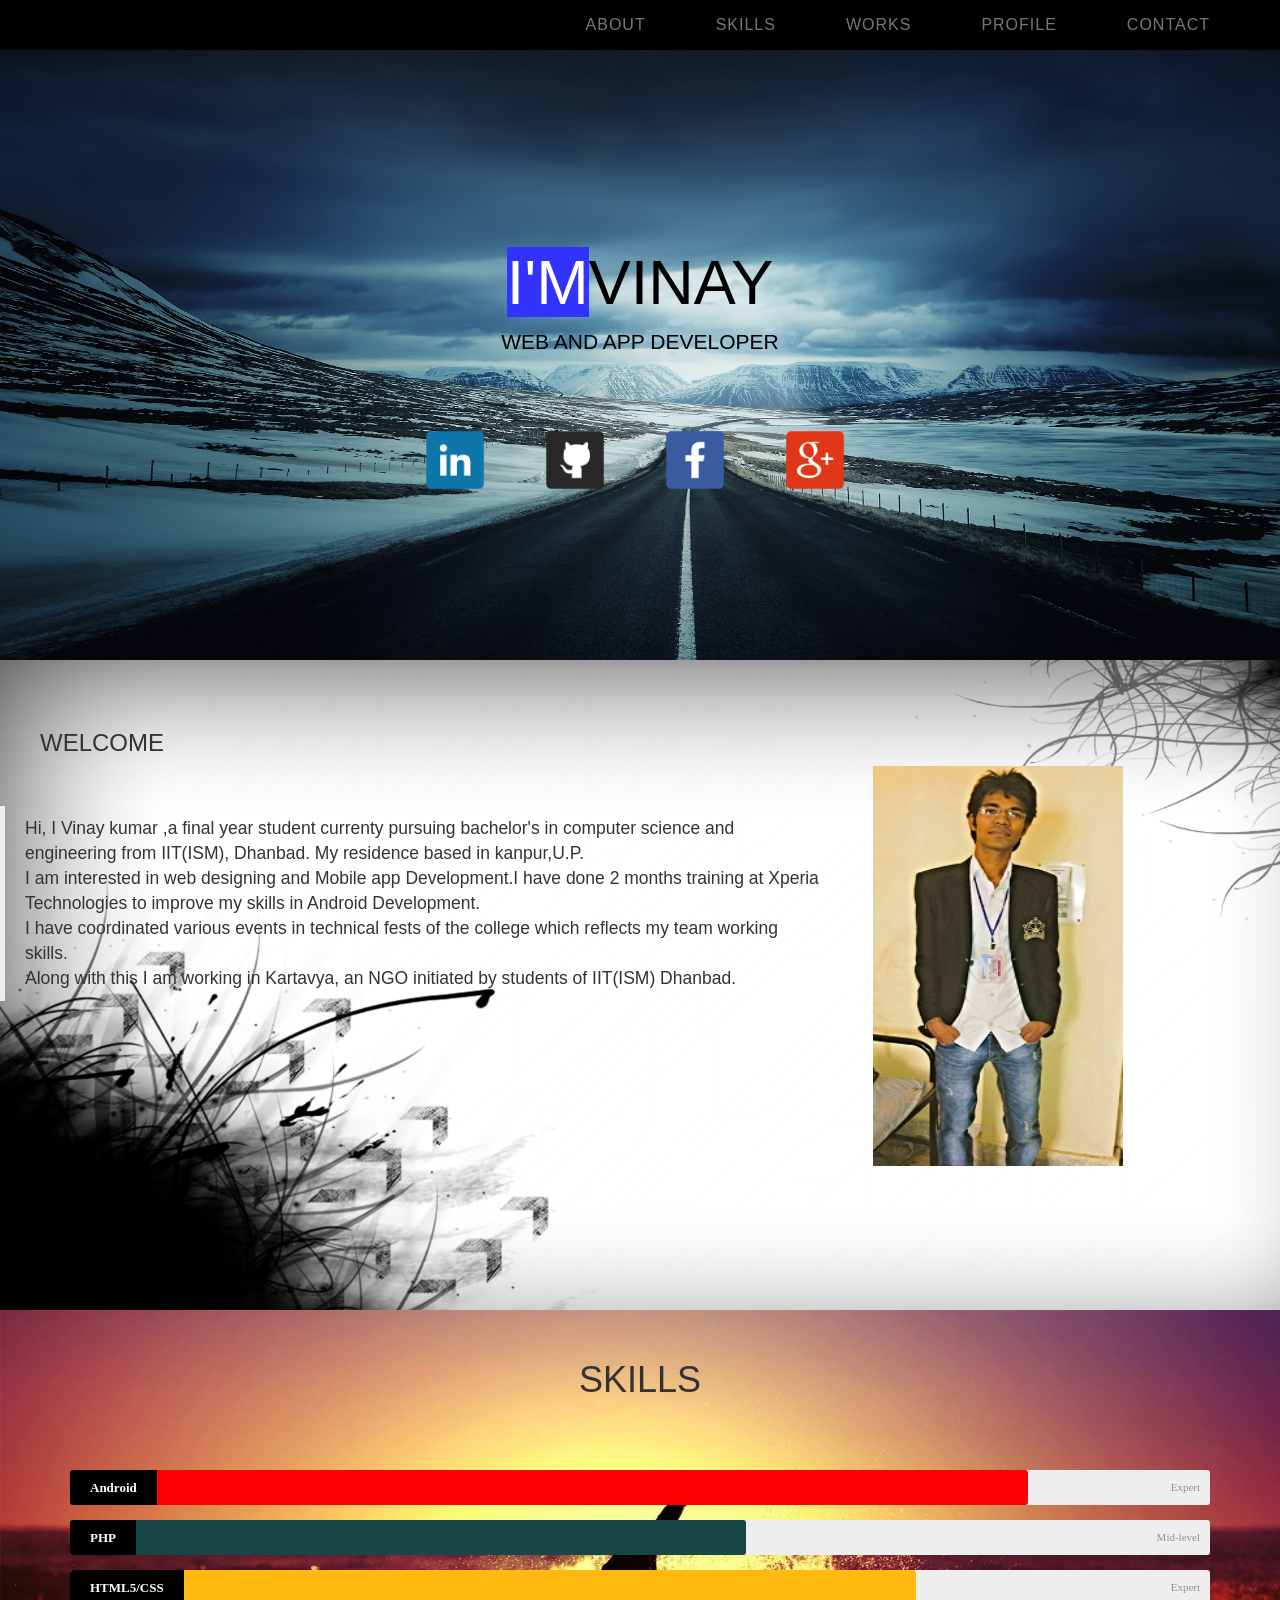
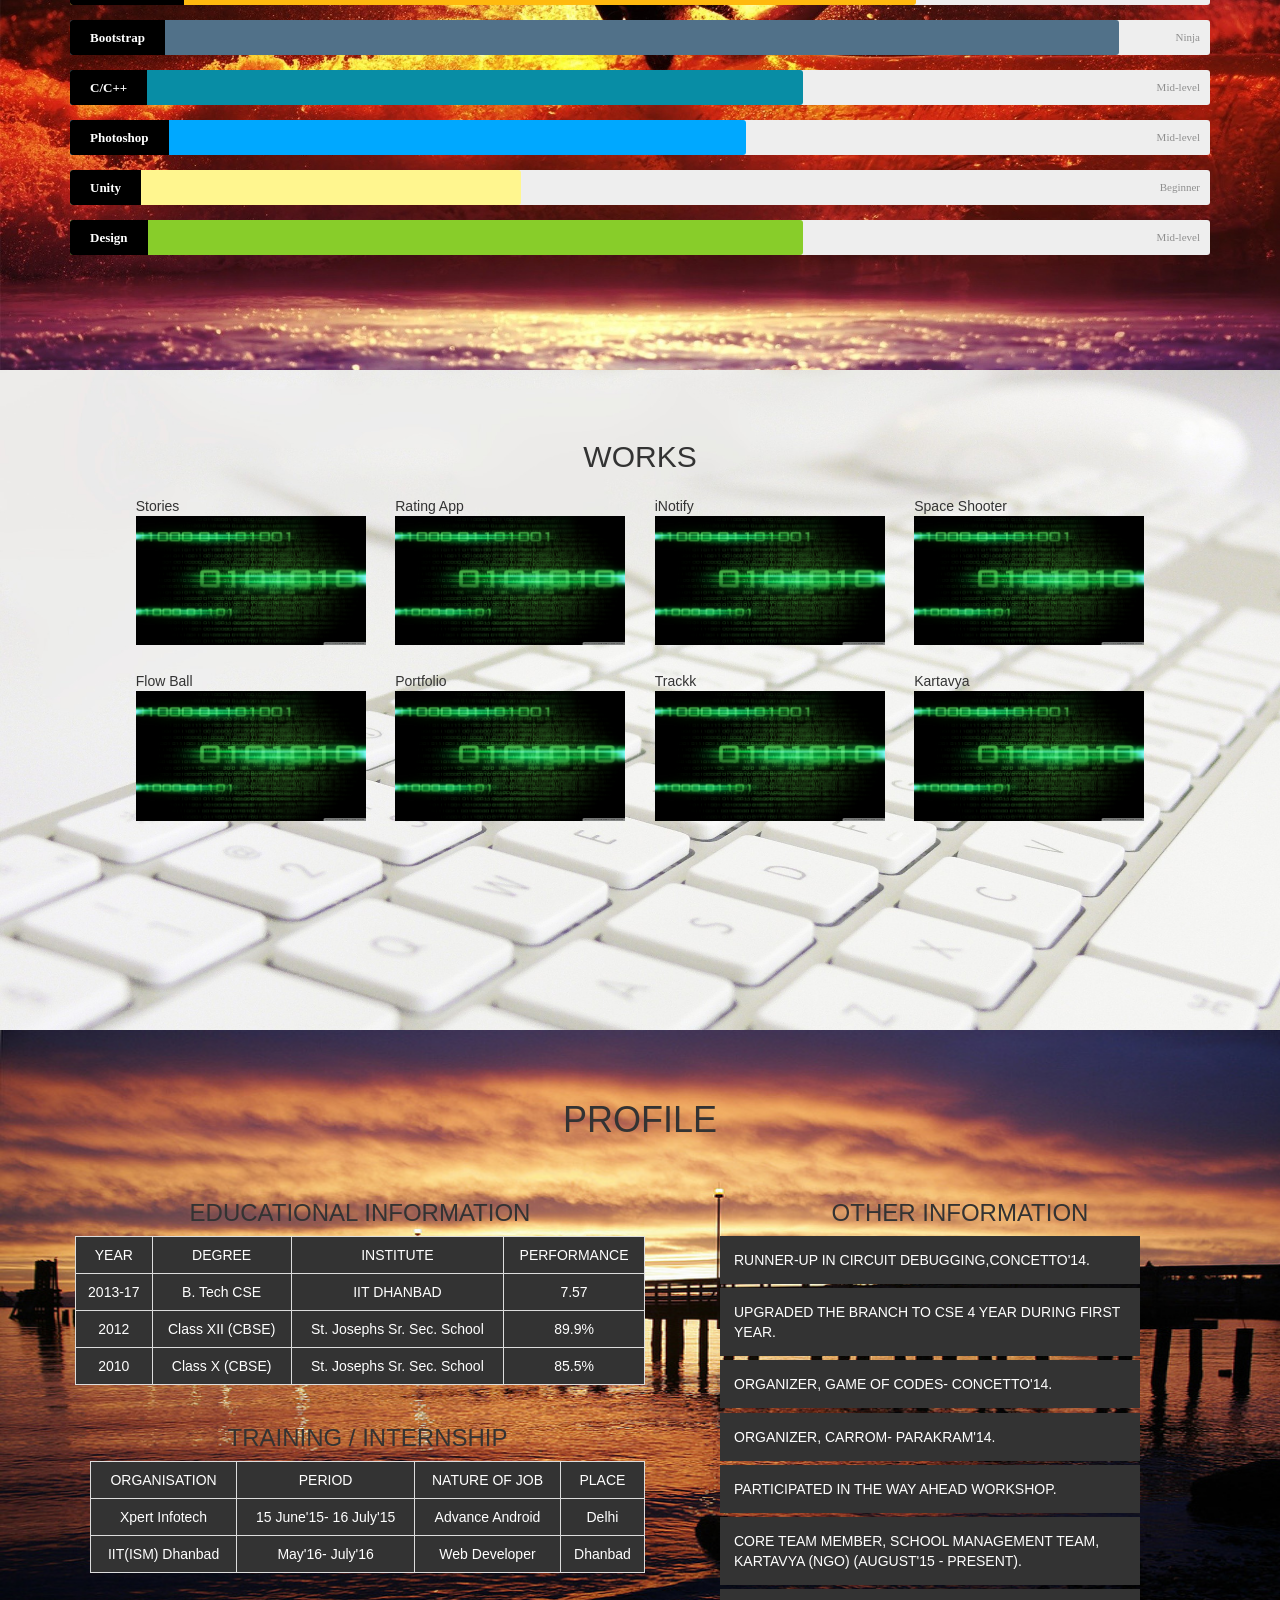
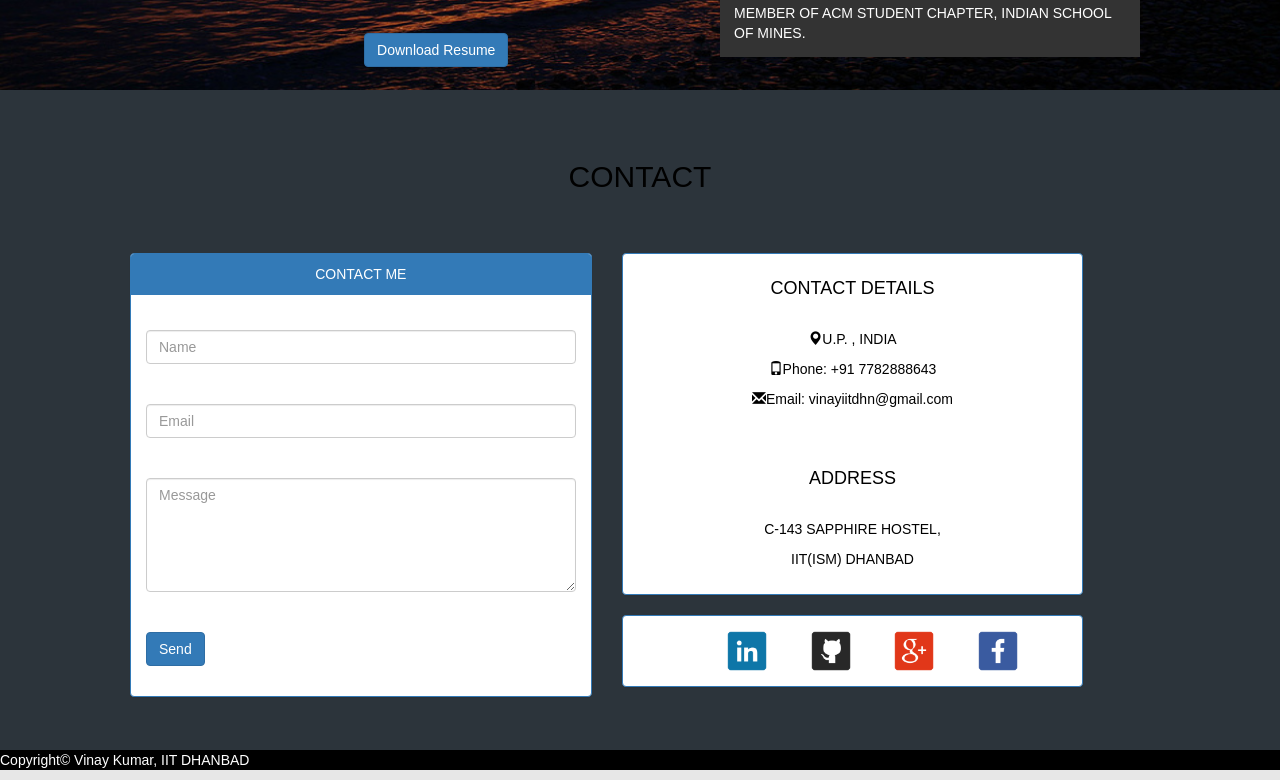
<file: index.html>
<!DOCTYPE html>
<html>
<head>
	<title>Vinay Kumar</title>
	<link rel="stylesheet" type="text/css" href="css/bootstrap.min.css">
  <link rel="stylesheet" type="text/css" href="css/main_style.css"  >
  <link rel="stylesheet" type="text/css" href="css/main_style2.css"  >
  <link rel="stylesheet" type="text/css" href="css/main_style3.css"  >
  <link rel="stylesheet" type="text/css" href="css/main_style4.css"  >
  <link rel="stylesheet" type="text/css" href="css/main_style5.css"  >
  <link rel="stylesheet" type="text/css" href="css/infohover.css"  >
  <link rel="stylesheet" type="text/css" href="css/animate.css"  >
</head>
<body id="myPage" data-spy="scroll" data-target=".navbar" data-offset="60">
 <nav class="navbar navbar-default navbar-fixed-top">
  <div class="container">
    <div class="navbar-header">
      <button type="button" class="navbar-toggle" data-toggle="collapse" data-target="#myNavbar">
        <span class="icon-bar"></span>
        <span class="icon-bar"></span>
        <span class="icon-bar"></span>
        <span class="icon-bar"></span>
        <span class="icon-bar"></span>                         
      </button>

          </div>
    <div class="collapse navbar-collapse" id="myNavbar">
      <ul class="nav navbar-nav navbar-right">

        <li class="page-scroll"><a href="#about">ABOUT</a></li>
        <li class="page-scroll"><a href="#skills">SKILLS</a></li>
        <li class="page-scroll"><a href="#works">WORKS</a></li>
        <li class="page-scroll"><a href="#profile">PROFILE</a></li>
        <li class="page-scroll"><a href="#contact">CONTACT</a></li>
      </ul>
    </div>
  </div>
</nav>
  

  <div class="jumbotron  text-center" id="home">


  	  <h1 class="title wow fadeInLeft animated"><span style="background-color:#3333ff;color:white;">I'M</span>VINAY</h1>
  	  <p class="wow fadeInRight animated">WEB AND APP DEVELOPER</p>
      <div class="effect-2  wow fadeInDown animated">
      <a href="https://in.linkedin.com/in/vinay-kumar-7a4671b1" target="_blanc"><span><img src="images/linkedin1.png" height="60px" width="60px"></span></a>
     <a href="http://github.com/vinayismd" target="_blanc"><span><img src="images/git2.png" height="60px" width="60px"></span></a>
     <a href="http://facebook.com/vinaykumar.rb" target="_blanc"><span><img src="images/facebook1.png" height="60px" width="60px"></span></a>
     <a href="https://plus.google.com/117126719424228827355/" target="_blanc"><span><img src="images/google1.png" height="60px" width="60px"></span></a>
     
     
    </div>
  </div>
  <!-- social links-->
  

  <div class="jumbotron1  text-center"  id="about">
 
       <h3  class="p2title wow fadeInRight animated">WELCOME</h3>
      <div class="row" >
      
      	<div class="col-sm-8 wow fadeInRight animated">
         <br><br>
      		<blockquote><p>
  	    	Hi, I Vinay kumar  ,a final year  student currenty pursuing  bachelor's in computer science and engineering from IIT(ISM), Dhanbad. My residence based in kanpur,U.P.<br>I am  interested in web designing and  Mobile app Development.I have done 2 months training at Xperia Technologies to improve my skills in Android Development.<br> I have coordinated various events in technical fests of the college which reflects my team working skills. <br> Along with this I am working in Kartavya, an NGO initiated by students of IIT(ISM) Dhanbad.<br>

  	    </p></blockquote>
      	</div>
      	<div class="col-sm-4 wow fadeInLeft animated">
      		  <img src="images/mypic.jpg" alt="infamous" height="400" width="250">
      	</div>
      </div>
  
  </div>
  
  <div class="jumbotron2" id="skills" >
      <h1 class="skills" >SKILLS</h1>
    <div class="container" width="1000">
       
       <div class="skillbar clearfix wow fadeInRight animated " data-percent="85%">
       <div class="skillbar-title" style="background:black;"><span>Android</span></div>
       <div class="skillbar-bar" style="background: red;"></div>
       <div class="skill-bar-percent">Expert</div>
       </div> 
       <div class="skillbar clearfix wow fadeInLeft animated " data-percent="60%">
       <div class="skillbar-title" style="background: black;"><span>PHP</span></div>
       <div class="skillbar-bar" style="background: #194747;"></div>
       <div class="skill-bar-percent">Mid-level</div>
       </div> 
       <div class="skillbar clearfix wow fadeInRight animated" data-percent="75%">
       <div class="skillbar-title" style="background: black;"><span>HTML5/CSS</span></div>
       <div class="skillbar-bar" style="background: #ffb90f;"></div>
       <div class="skill-bar-percent">Expert</div>
       </div> 
       <div class="skillbar clearfix wow fadeInLeft animated" data-percent="93%">
       <div class="skillbar-title" style="background: black;"><span>Bootstrap</span></div>
       <div class="skillbar-bar" style="background: #517189;"></div>
       <div class="skill-bar-percent">Ninja</div>
       </div> 
       <div class="skillbar clearfix wow fadeInRight animated" data-percent="65%">
       <div class="skillbar-title" style="background: black;"><span>C/C++</span></div>
       <div class="skillbar-bar" style="background: #088da5;"></div>
       <div class="skill-bar-percent">Mid-level</div>
       </div> 
       <div class="skillbar clearfix wow fadeInLeft animated " data-percent="60%">
       <div class="skillbar-title" style="background: black;"><span>Photoshop</span></div>
       <div class="skillbar-bar" style="background: #00a8ff;"></div>
       <div class="skill-bar-percent">Mid-level</div>
       </div>
       <div class="skillbar clearfix wow fadeInRight animated " data-percent="40%">
       <div class="skillbar-title" style="background: black;"><span>Unity</span></div>
       <div class="skillbar-bar" style="background: #fff68f;"></div>
       <div class="skill-bar-percent">Beginner</div>
       </div> 
       <div class="skillbar clearfix wow fadeInLeft animated " data-percent="65%">
       <div class="skillbar-title" style="background: black;"><span>Design</span></div>
       <div class="skillbar-bar" style="background: #88cd2a;"></div>
       <div class="skill-bar-percent">Mid-level</div>
       </div> 
       

    </div>
            
     
       

      </div>

      

  <div class="jumbotron3 text-center" id="works" >
      <h2 class="jumb3h">WORKS</h2>
      
         <div class="grid">
            <div class="fellow closed ">
            <div class="close">Close</div>
            <div class="left  wow slideInLeft animated"><span>Stories</span><img src="images/binary.jpg" alt="name" title="name">
           <div class="meta"><strong>Stories</strong>
            <br />August 2015</div>

            </div>
           <div class="right">
           <p>As the name describe , the app is all about Stories. It contains some presaved stories and  have a browser which takes you to an online reading books site, where you can read the different type books. It also have a tab for fun where you will get to know about how lucky you are today.It also send a notification how luck you are.</p> <br><br>

          <p style="align:left"><a href="https://drive.google.com/open?id=0B4i3kgd5pk_8b3BPb2Q3TlAzNnc"><button type="button" class="btn btn-primary">Download</button></a></p>


        </div>
        </div>
       <div class="fellow closed">
       <div class="close">Close</div>
       <div class="left wow slideInLeft animated"><span>Rating App</span><img src="images/binary.jpg" alt="name" title="name">
        <div class="meta"><strong>Rating App</strong>
        <br />October 2015</div>
       </div>
      <div class="right">
      <p>Description- This app is all about rating the person. In this app you have to rate a perosn based on four qualities using seek bar. On submit , It shows the average rating in stars and ask for a name if you want to save the rating of person. You can also view the rated person name with their average rating.
      The main aim of this app is implement the idea of rating the person / shop/ company based on some qualities.
      This app is just a small version of it.</p>
      <p ><a href="https://drive.google.com/open?id=0B4i3kgd5pk_8YnFOWERmLVBCaGc"><button type="button" class="btn btn-primary">Download</button></a></p>
    </div>
  </div>
  <div class="fellow closed">
    <div class="close">Close</div>
    <div class="left  wow slideInRight animated"><span>iNotify</span><img src="images/binary.jpg" alt="name" title="name">
      <div class="meta"><strong>iNotify</strong>
        <br />December 2015</div>
    </div>
    <div class="right">
      <p>Description- This app is about posting notices. People can login and post their notice and all othet people who will login can see all the notices and also reply and post their own notice. This app helps to see all the notices at single place.</p>
       <p ><a href="https://drive.google.com/open?id=0B4i3kgd5pk_8MEt4NldDVkgwbVk"><button type="button" class="btn btn-primary">Download</button></a></p>
    </div>
  </div>
  <div class="fellow closed">
    <div class="close">Close</div>
    <div class="left  wow slideInRight animated"><span>Space Shooter</span><img src="images/binary.jpg" alt="name" title="name">
      <div class="meta"><strong>Space Shooter</strong>
        <br />Febrauary 2016</div>
    </div>
    <div class="right">
      <p>Description- Its an Android game built using unity game engine. Obstaces are coming from top of screen , you have to destroy it by firing. For every destroyed obstacle your score is increased by 10 points. You can also move your plane tilting the screen in which direction you want your plane to move.</p>
       <p ><a href="https://drive.google.com/open?id=0B4i3kgd5pk_8dGw4SXN2M1NxTE0"><button type="button" class="btn btn-primary">Download</button></a></p>
    </div>
  </div>
  <div class="fellow closed">
    <div class="close">Close</div>
    <div class="left  wow slideInLeft animated"><span>Flow Ball</span><img src="images/binary.jpg" alt="name" title="name">
      <div class="meta"><strong>Flow Ball</strong>
        <br />March 2016</div>
    </div>
    <div class="right">
      <p>Description- Its an android game buit using unity game engine. It contains 10 levels. The game is all about moving the ball from start position to target position without leting touched the ball with the walls. You move your ball by tilting the screen  in the direction in which you want to move. The speed of ball is related to the tilt angle.</p>
       <p ><a href="https://drive.google.com/open?id=0B4i3kgd5pk_8ckRQai1FbDhGMEU"><button type="button" class="btn btn-primary">Download</button></a></p>
    </div>
  </div>
  <div class="fellow closed">
    <div class="close">Close</div>
    <div class="left  wow slideInLeft animated"><span>Portfolio</span><img src="images/binary.jpg" alt="name" title="name">
      <div class="meta"><strong>Portfolio</strong>
        <br />May - june 2016</div>
    </div>
    <div class="right">
      <p>Description- This is a person website of mine build using bootstrap. You are on it now .</p>
    </div>
  </div>
  <div class="fellow closed">
    <div class="close">Close</div>
    <div class="left  wow slideInRight animated"><span>Trackk</span><img src="images/binary.jpg" alt="name" title="name">
      <div class="meta"><strong>Trackk</strong>
        <br />June - july 2016</div>
    </div>
    <div class="right">
      <p>Description- This app is shows the location of ism shuttle on the google map. It update the location of bus in every 5 seconds. We have installed an app on the phone which sends up  location periodically to the database and from the database we are getting the co-ordinates of the app and displaying on google map. The app  helps the student who waits for the bus  , from this appthey can get the exact location of bus and can do their work while the bus arrives.</p>
       <p ><a href="/files/Stories.apk"><button type="button" class="btn btn-primary">Download</button></a></p>
    </div>
  </div>
   <div class="fellow closed">
    <div class="close">Close</div>
    <div class="left  wow slideInRight animated"><span>Kartavya</span><img src="images/binary.jpg" alt="name" title="name">
      <div class="meta"><strong>Kartavya</strong>
        <br />May - july 2016</div>
    </div>
    <div class="right">
      <p>Its an App Of a Kartavya organisation  which is runned by the students of IIT Dhanbad. It contains all the information  of the volunteers like name , branch , phone no , team in which he works and also the centre he goes. Is also contains the  all the events information like prakash.And also the centre problems. It also contains a map showing the centres position.The App also conatins a Register and login tab for new and existing members. All the information is stored in the server database.
      So Internet is required while using the App.</p>
       <p ><a href="https://drive.google.com/open?id=0B4i3kgd5pk_8bGNIVEVDZGxMNlE"><button type="button" class="btn btn-success">Download</button></a></p>
    </div>
  </div>
  </div>
  </div>

  <div class="jumbotron4" id="profile" >
      <h1 class="profile">PROFILE</h1>
      <div class="box">
      <div class="container-fluid">
        <div class="row">
           <div class="col-sm-6">

             <div class="table-responsive">
             <h3 class="wow slideInDown animated">EDUCATIONAL INFORMATION</h3>
             <table class="table table-bordered wow slideInDown animated" >
             <tr bgcolor="#333333">
                 <td >YEAR</td>
                 <td >DEGREE</td>
                 <td >INSTITUTE</td>
                 <td >PERFORMANCE</td>
                  
             </tr>
             <tr bgcolor="#333333">
                 <td >2013-17</td>
                 <td >B. Tech CSE</td>
                 <td >IIT DHANBAD</td>
                 <td >7.57</td>
                  
             </tr>
             <tr bgcolor="#333333">
                 <td >2012 </td>
                 <td >Class XII (CBSE)</td>
                 <td >St. Josephs Sr. Sec. School </td>
                 <td >89.9% </td>
                  
             </tr>
             <tr bgcolor="#333333">
                 <td >2010 </td>
                 <td >Class X (CBSE) </td>
                 <td >St. Josephs Sr. Sec. School </td>
                 <td >85.5% </td>
                  
             </tr>
             </table>
             </div>
             </div>
             
             
            <div class="col-sm-6">
             
                <h3 class="wow slideInUp animated">OTHER INFORMATION</h3>

                <ul class="rolldown-list" id="myList">
                  
                  <li class="otl wow slideInUp animated">Runner-Up in CIRCUIT DEBUGGING,Concetto'14.</li>
                  <li class="otl wow slideInUp animated">Upgraded the branch to CSE 4 year during first year. </li>
                  <li class="otl wow slideInUp animated">Organizer, GAME OF CODES- CONCETTO'14.</li>
                  <li class="otl wow slideInUp animated">Organizer, CARROM- PARAKRAM'14.</li>
                  <li class="otl wow slideInUp animated">Participated in THE WAY AHEAD workshop.</li>
                  <li class="otl wow slideInUp animated">Core Team Member, School Management Team, Kartavya (NGO) (August'15 - present).</li>
                 <li class="otl">Member of ACM Student Chapter, Indian School of Mines.</li>
                  
                </ul> 
            </div>
            </div>
            <div class="col-sm-6">
             <h3 class="wow slideInDown animated">TRAINING / INTERNSHIP</h3>
               <table class="table table-bordered wow slideInDown animated">
             <tr bgcolor="#333333">
                 <td>ORGANISATION</td>
                 <td >PERIOD</td>
                 <td >NATURE OF JOB</td>
                 <td >PLACE</td>
                  
             </tr>
             <tr bgcolor="#333333">
                 <td >Xpert Infotech </td>
                 <td>15 June'15- 16 July'15</td>
                 <td>Advance Android</td>
                 <td >Delhi</td>
                  
             </tr>
		 <tr bgcolor="#333333">
                 <td >IIT(ISM) Dhanbad</td>
                 <td>May'16-  July'16</td>
                 <td> Web Developer</td>
                 <td >Dhanbad</td>
                  
             </tr>
             </table>
             </div>
              
              <div class="col-sm-7 wow slideInUp animated">
              <br><br>
               <a href="https://github.com/vinayismd/CV/blob/master/CV_VinayKumar_IITDhanbad_20161208.pdf"> <button type="button" class="btn btn-primary">Download Resume</button></a>
              </div>

        </div>
      </div>
  </div>

  <div class="jumbotron5 text-center" id="contact" >
      <h2 class="jumb5h">CONTACT</h2>
      <div class="myform" method="post" action="form.php">
      <div class="row" >
      <div class="col-sm-5 wow bounceInRight animated">
      <div class="panel panel-primary">
      <div class="panel-heading">CONTACT ME</div><br>
      <div class="panel-body">
       <input class="form-control" id="name" name="name" placeholder="Name" type="text" required>
       <br><br>
       <input class="form-control" id="email" name="email" placeholder="Email" type="email" required>
        <br><br>
       <textarea class="form-control" id="comments" name="comments" placeholder="Message" rows="5"></textarea><br><br>
       <div class="row">
        <div class="col-sm-12 form-group">
          <button class="btn btn-primary pull-left" onclick="foo()">Send</button>
         
         <script type="text/javascript">
            function foo () {
          $.ajax({
           url:"F:/Portfolio/js/form.php", //the page containing php script
           type: "POST", //request type
          success:function(result){
         alert(result);
       }
     });
 }
        </script>

        </div>
        </div>
        </div>
      </div> 



      </div>
      <div class="col-sm-5  wow bounceInLeft animated">
        <div class="panel panel-primary">
         <div class="panel-body">
          <h4>CONTACT DETAILS</h4><br>
           <p><span class="glyphicon glyphicon-map-marker"></span>U.P. , INDIA</p>
           <p><span class="glyphicon glyphicon-phone"></span>Phone: +91 7782888643</p>
           <p><span class="glyphicon glyphicon-envelope"></span>Email: vinayiitdhn@gmail.com</p> <br><br>
          <h4>ADDRESS</h4><br>
          <p>C-143 SAPPHIRE HOSTEL,</p>
          <p>IIT(ISM) DHANBAD</p>
      </div>
      </div>
      <div class="panel panel-primary">
         <div class="panel-body">
         <a href="https://in.linkedin.com/in/vinay-kumar-7a4671b1" target="_blanc"><span><img src="images/linkedin1.png" height="40px" width="40px"></span></a>
     <a href="http://github.com/vinayismd" target="_blanc"><span><img src="images/git2.png" height="40px" width="40px"></span></a>
     <a href="https://plus.google.com/117126719424228827355/" target="_blanc"><span><img src="images/google1.png" height="40px" width="40px"></span></a>
     <a href="http://facebook.com/vinaykumar.rb" target="_blanc"><span><img src="images/facebook1.png" height="40px" width="40px"></span></a>
     
    </div>
    </div>
      </div>
     </div> 
     </div>
     </div>

     <div class="footer" height="80" style="background: black;" >
      <p style="color:white"> Copyright© Vinay Kumar, IIT DHANBAD</p>
     </div>

    
  </div>

      <script src="http://ajax.googleapis.com/ajax/libs/jquery/1.11.2/jquery.min.js"></script>
      <script src="js/jquery.js"></script>
     <script src="js/bootstrap.min.js" ></script>
     <script src="js/slidingpage.js"></script>
      <script src="js/modal.js"></script>
       <script src="js/skillbar.js"></script>
       <script src="js/wow.js"></script>
       <script src="js/custom.js"></script>
       
    
</body>
</html>
</file>
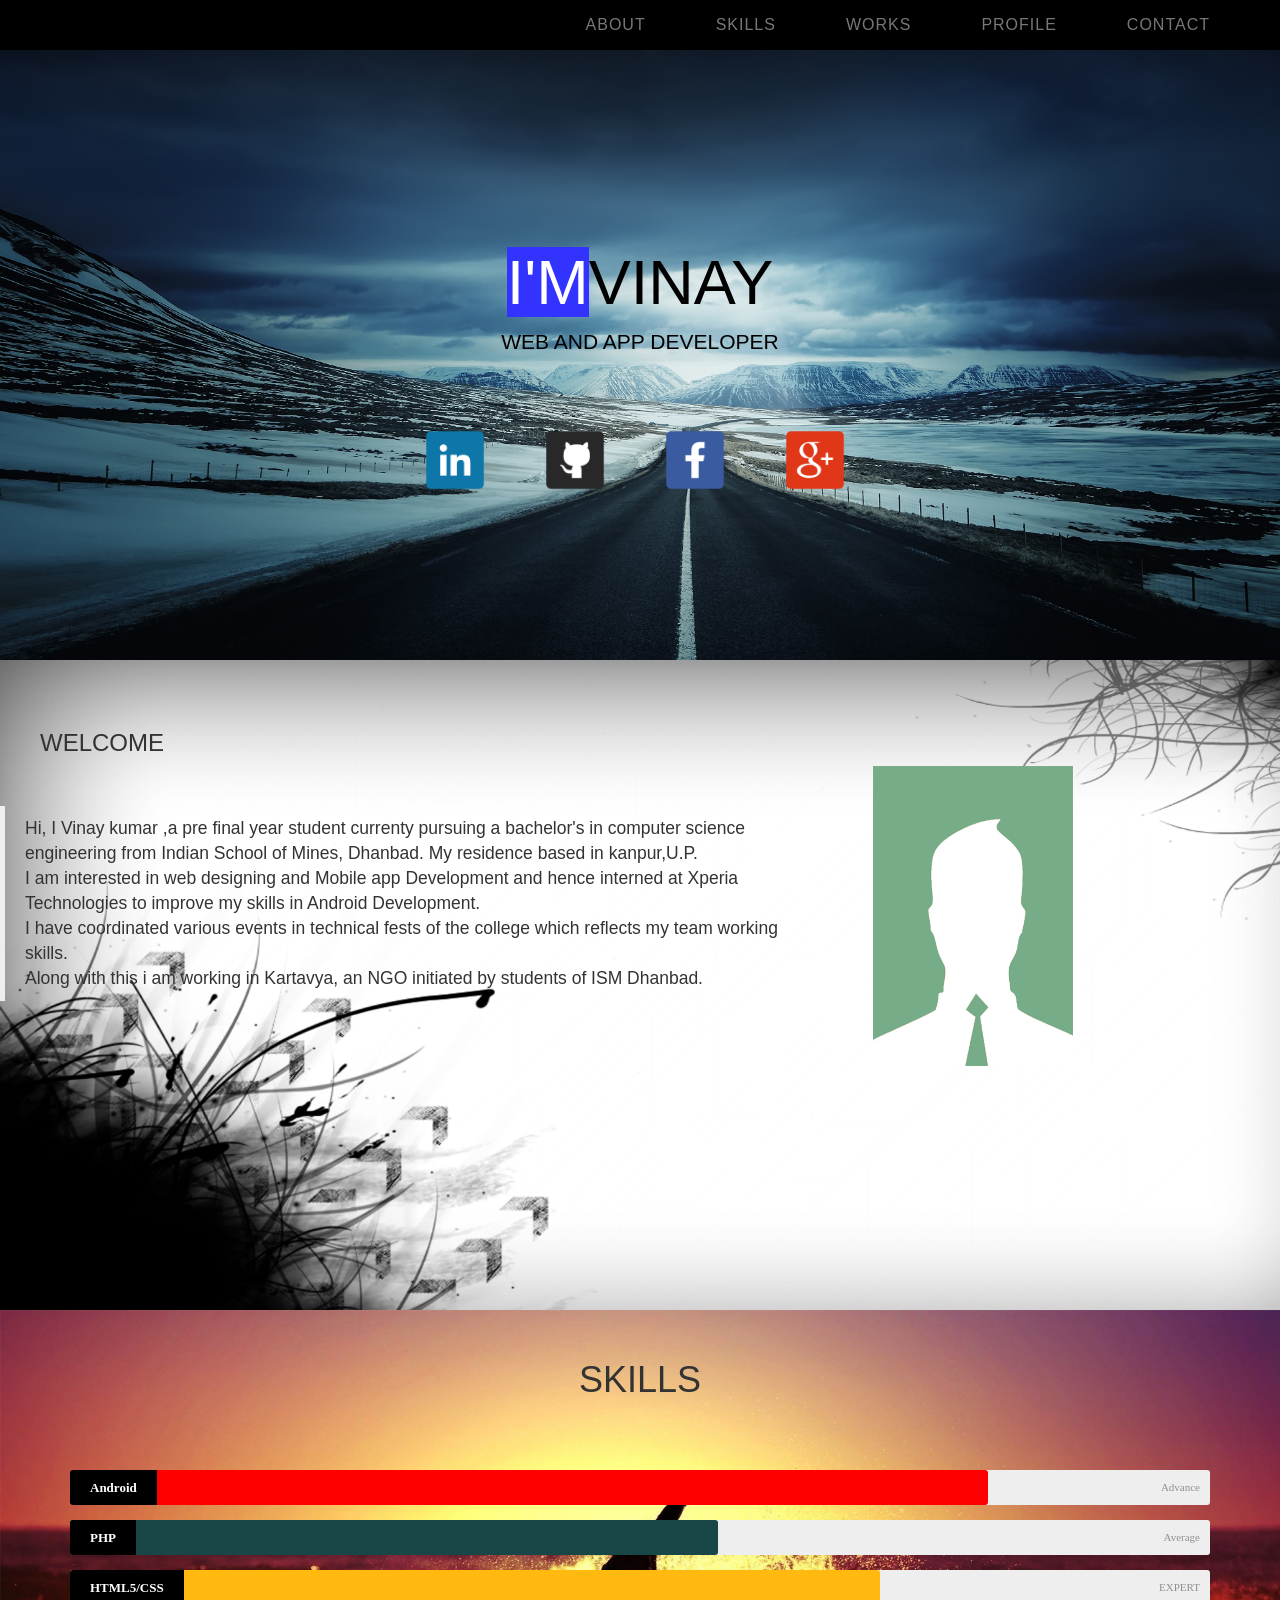
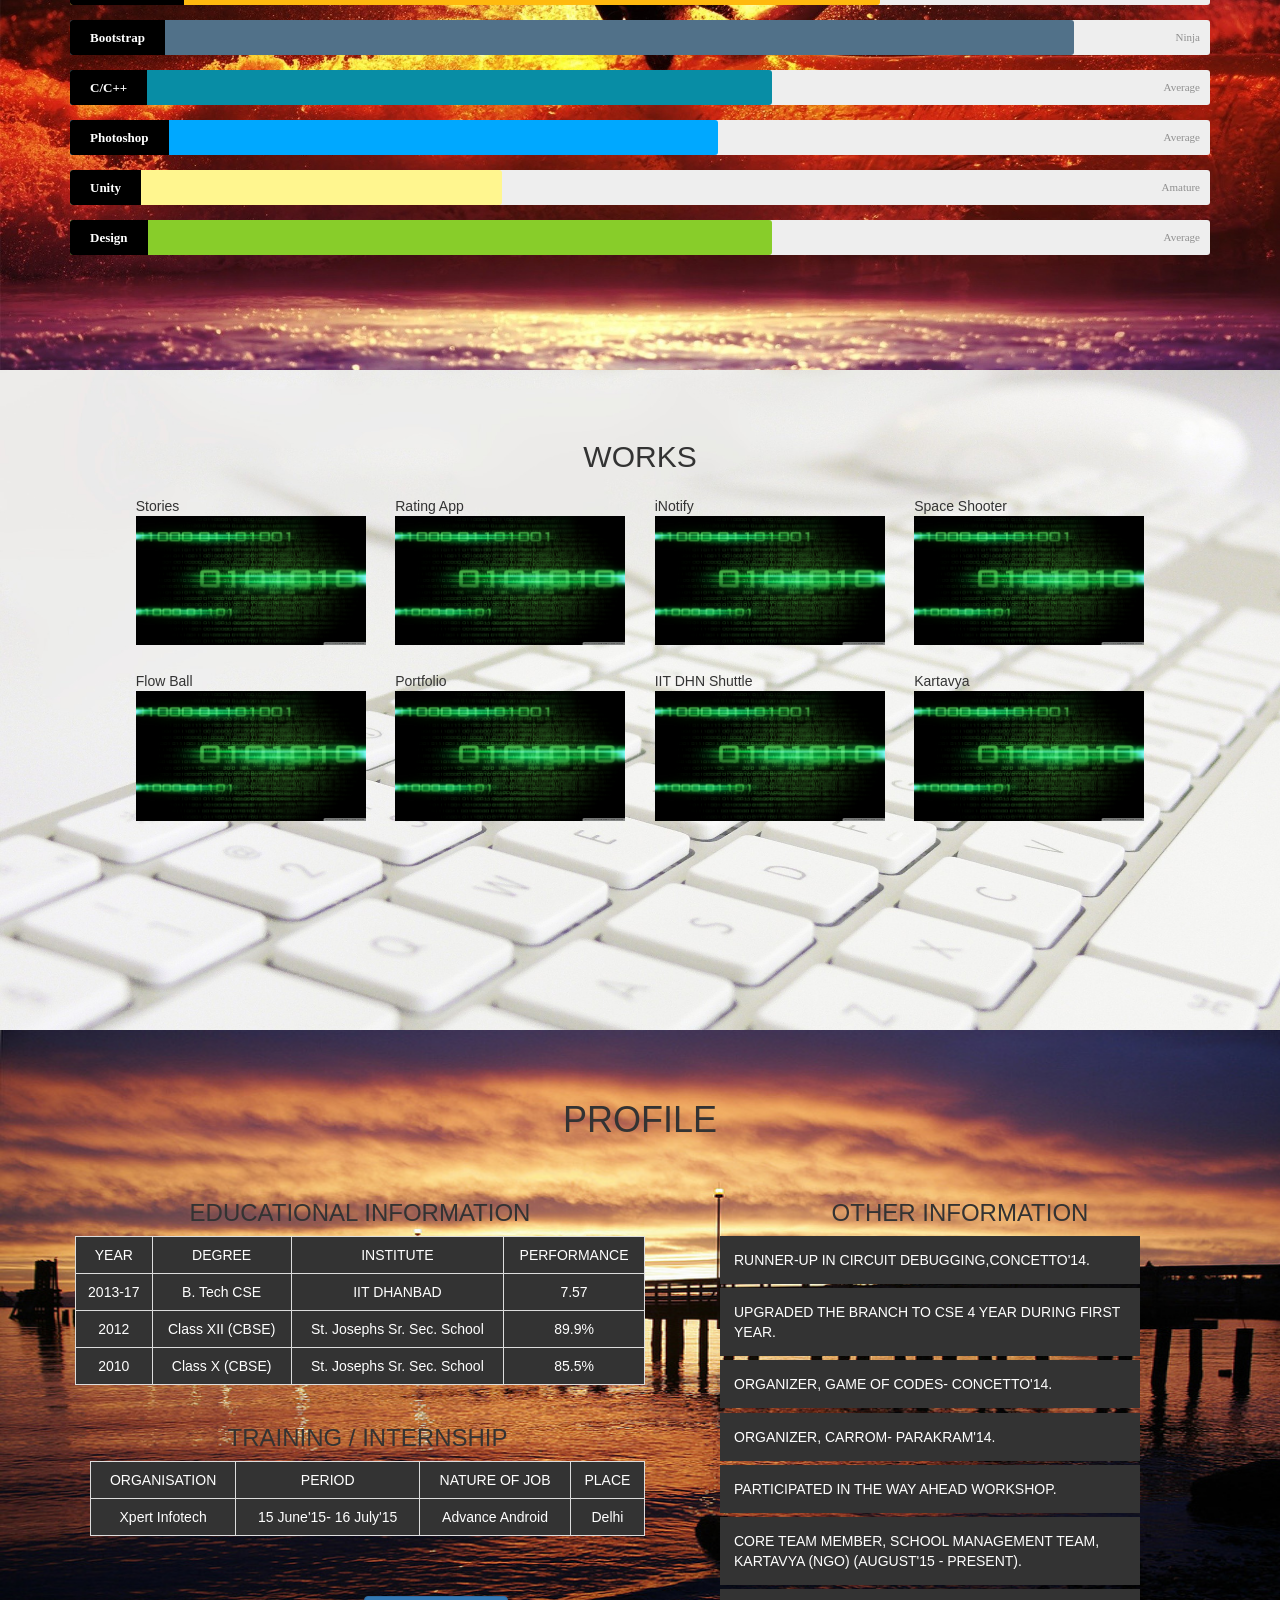
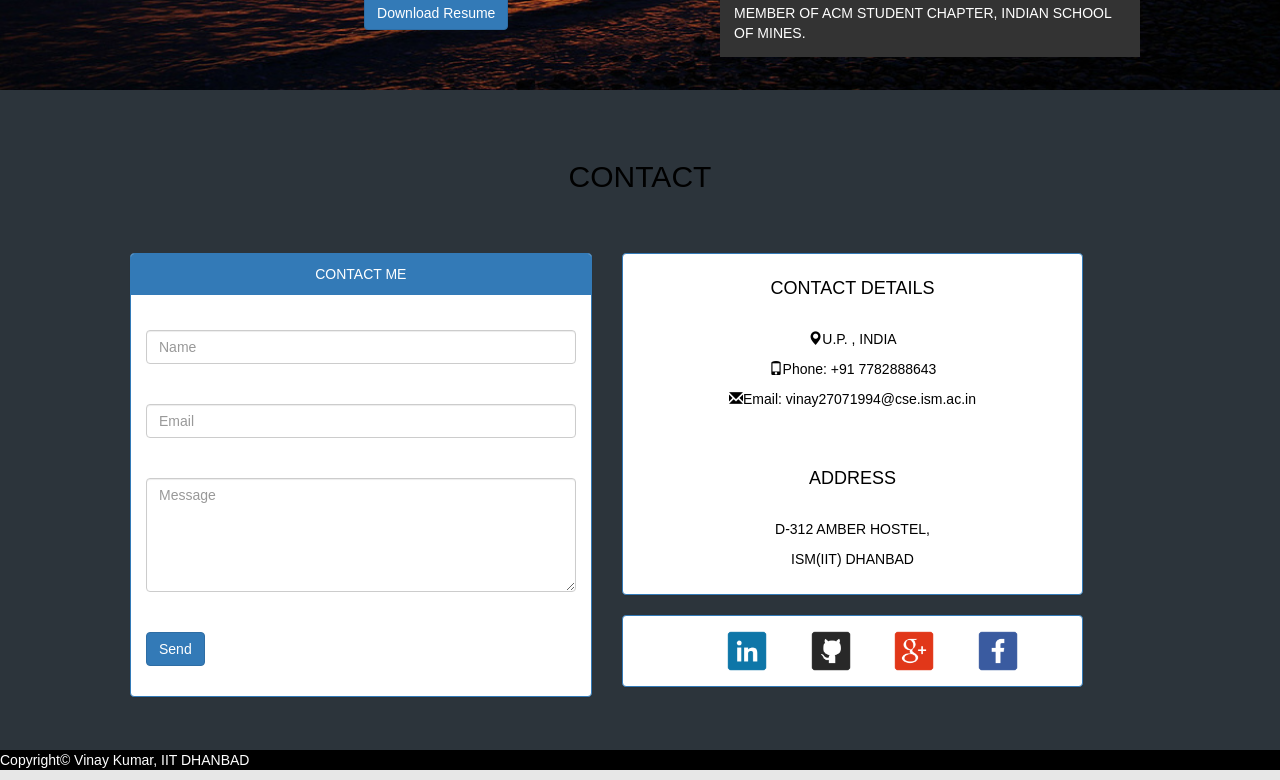
<file: main.html>
<!DOCTYPE html>
<html>
<head>
	<title>ME</title>
	<link rel="stylesheet" type="text/css" href="css/bootstrap.min.css">
  <link rel="stylesheet" type="text/css" href="css/main_style.css"  >
  <link rel="stylesheet" type="text/css" href="css/main_style2.css"  >
  <link rel="stylesheet" type="text/css" href="css/main_style3.css"  >
  <link rel="stylesheet" type="text/css" href="css/main_style4.css"  >
  <link rel="stylesheet" type="text/css" href="css/main_style5.css"  >
  <link rel="stylesheet" type="text/css" href="css/infohover.css"  >
</head>
<body id="myPage" data-spy="scroll" data-target=".navbar" data-offset="60">
 <nav class="navbar navbar-default navbar-fixed-top">
  <div class="container">
    <div class="navbar-header">
      <button type="button" class="navbar-toggle" data-toggle="collapse" data-target="#myNavbar">
        <span class="icon-bar"></span>
        <span class="icon-bar"></span>
        <span class="icon-bar"></span>
        <span class="icon-bar"></span>
        <span class="icon-bar"></span>                         
      </button>

          </div>
    <div class="collapse navbar-collapse" id="myNavbar">
      <ul class="nav navbar-nav navbar-right">

        <li class="nc1"><a href="#about">ABOUT</a></li>
        <li class="nc2"><a href="#skills">SKILLS</a></li>
        <li class="nc3"><a href="#works">WORKS</a></li>
        <li class="nc4"><a href="#profile">PROFILE</a></li>
        <li class="nc5"><a href="#contact">CONTACT</a></li>
      </ul>
    </div>
  </div>
</nav>
  

  <div class="jumbotron  text-center" id="home">


  	  <h1 class="title"><span style="background-color:#3333ff;color:white;">I'M</span>VINAY</h1>
  	  <p>WEB AND APP DEVELOPER</p>
      <div class="effect-2">
      <a href="https://in.linkedin.com/in/vinay-kumar-7a4671b1" target="_blanc"><span><img src="images/linkedin1.png" height="60px" width="60px"></span></a>
     <a href="http://github.com/vinayismd" target="_blanc"><span><img src="images/git2.png" height="60px" width="60px"></span></a>
     <a href="http://facebook.com/vinaykumar.rb" target="_blanc"><span><img src="images/facebook1.png" height="60px" width="60px"></span></a>
     <a href="https://plus.google.com/117126719424228827355/" target="_blanc"><span><img src="images/google1.png" height="60px" width="60px"></span></a>
     
     
    </div>
  </div>
  <!-- social links-->
  

  <div class="jumbotron1  text-center"  id="about">
 
       <h3  class="p2title">WELCOME</h3>
      <div class="row" >
      
      	<div class="col-sm-8">
         <br><br>
      		<blockquote><p>
  	    	Hi, I Vinay kumar  ,a pre final year  student currenty pursuing a bachelor's in computer science engineering from Indian School of Mines, Dhanbad. My residence based in kanpur,U.P.<br>I am  interested in web designing and  Mobile app Development and hence interned at Xperia Technologies to improve my skills in Android Development.<br> I have coordinated various events in technical fests of the college which reflects my team working skills. <br> Along with this i am working in Kartavya, an NGO initiated by students of ISM Dhanbad.<br>

  	    </p></blockquote>
      	</div>
      	<div class="col-sm-4">
      		  <img src="images/defaultimg.png" alt="infamous" height="300" width="200">
      	</div>
      </div>
  
  </div>
  
  <div class="jumbotron2" id="skills" >
      <h1 class="skills" >SKILLS</h1>
    <div class="container" width="1000">
       
       <div class="skillbar clearfix " data-percent="85%">
       <div class="skillbar-title" style="background:black;"><span>Android</span></div>
       <div class="skillbar-bar" style="background: red;"></div>
       <div class="skill-bar-percent">Advance</div>
       </div> 
       <div class="skillbar clearfix " data-percent="60%">
       <div class="skillbar-title" style="background: black;"><span>PHP</span></div>
       <div class="skillbar-bar" style="background: #194747;"></div>
       <div class="skill-bar-percent">Average</div>
       </div> 
       <div class="skillbar clearfix " data-percent="75%">
       <div class="skillbar-title" style="background: black;"><span>HTML5/CSS</span></div>
       <div class="skillbar-bar" style="background: #ffb90f;"></div>
       <div class="skill-bar-percent">EXPERT</div>
       </div> 
       <div class="skillbar clearfix " data-percent="93%">
       <div class="skillbar-title" style="background: black;"><span>Bootstrap</span></div>
       <div class="skillbar-bar" style="background: #517189;"></div>
       <div class="skill-bar-percent">Ninja</div>
       </div> 
       <div class="skillbar clearfix " data-percent="65%">
       <div class="skillbar-title" style="background: black;"><span>C/C++</span></div>
       <div class="skillbar-bar" style="background: #088da5;"></div>
       <div class="skill-bar-percent">Average</div>
       </div> 
       <div class="skillbar clearfix " data-percent="60%">
       <div class="skillbar-title" style="background: black;"><span>Photoshop</span></div>
       <div class="skillbar-bar" style="background: #00a8ff;"></div>
       <div class="skill-bar-percent">Average</div>
       </div>
       <div class="skillbar clearfix " data-percent="40%">
       <div class="skillbar-title" style="background: black;"><span>Unity</span></div>
       <div class="skillbar-bar" style="background: #fff68f;"></div>
       <div class="skill-bar-percent">Amature</div>
       </div> 
       <div class="skillbar clearfix " data-percent="65%">
       <div class="skillbar-title" style="background: black;"><span>Design</span></div>
       <div class="skillbar-bar" style="background: #88cd2a;"></div>
       <div class="skill-bar-percent">Average</div>
       </div> 
       

    </div>
            
     
       

      </div>

      

  <div class="jumbotron3 text-center" id="works" >
      <h2 class="jumb3h">WORKS</h2>
      
         <div class="grid">
            <div class="fellow closed">
            <div class="close">Close</div>
            <div class="left"><span>Stories</span><img src="images/binary.jpg" alt="name" title="name">
           <div class="meta"><strong>Stories</strong>
            <br />August 2015</div>

            </div>
           <div class="right">
           <p>As the name describe , the app is all about Stories. It contains some presaved stories and  have a browser which takes you to an online reading books site, where you can read the different type books. It also have a tab for fun where you will get to know about how lucky you are today.It also send a notification how luck you are.</p>

          <p style="align:left"><a href="/files/Stories.apk"><button type="button" class="btn btn-primary">Download</button></a></p>

        </div>
        </div>
       <div class="fellow closed">
       <div class="close">Close</div>
       <div class="left"><span>Rating App</span><img src="images/binary.jpg" alt="name" title="name">
        <div class="meta"><strong>Rating App</strong>
        <br />October 2015</div>
       </div>
      <div class="right">
      <p>Description- This app is all about rating the person. In this app you have to rate a perosn based on four qualities using seek bar. On submit , It shows the average rating in stars and ask for a name if you want to save the rating of person. You can also view the rated person name with their average rating.
      The main aim of this app is implement the idea of rating the person / shop/ company based on some qualities.
      This app is just a small version of it.</p>
      <p ><a href="/files/Stories.apk"><button type="button" class="btn btn-primary">Download</button></a></p>
    </div>
  </div>
  <div class="fellow closed">
    <div class="close">Close</div>
    <div class="left"><span>iNotify</span><img src="images/binary.jpg" alt="name" title="name">
      <div class="meta"><strong>iNotify</strong>
        <br />December 2015</div>
    </div>
    <div class="right">
      <p>Description- This app is about posting notices. People can login and post their notice and all othet people who will login can see all the notices and also reply and post their own notice. This app helps to see all the notices at single place.</p>
       <p ><a href="/files/Stories.apk"><button type="button" class="btn btn-primary">Download</button></a></p>
    </div>
  </div>
  <div class="fellow closed">
    <div class="close">Close</div>
    <div class="left"><span>Space Shooter</span><img src="images/binary.jpg" alt="name" title="name">
      <div class="meta"><strong>Space Shooter</strong>
        <br />Febrauary 2016</div>
    </div>
    <div class="right">
      <p>Description- Its an Android game built using unity game engine. Obstaces are coming from top of screen , you have to destroy it by firing. For every destroyed obstacle your score is increased by 10 points. You can also move your plane tilting the screen in which direction you want your plane to move.</p>
       <p ><a href="/files/Stories.apk"><button type="button" class="btn btn-primary">Download</button></a></p>
    </div>
  </div>
  <div class="fellow closed">
    <div class="close">Close</div>
    <div class="left"><span>Flow Ball</span><img src="images/binary.jpg" alt="name" title="name">
      <div class="meta"><strong>Flow Ball</strong>
        <br />March 2016</div>
    </div>
    <div class="right">
      <p>Description- Its an android game buit using unity game engine. It contains 10 levels. The game is all about moving the ball from start position to target position without leting touched the ball with the walls. You move your ball by tilting the screen  in the direction in which you want to move. The speed of ball is related to the tilt angle.</p>
       <p ><a href="/files/Stories.apk"><button type="button" class="btn btn-primary">Download</button></a></p>
    </div>
  </div>
  <div class="fellow closed">
    <div class="close">Close</div>
    <div class="left"><span>Portfolio</span><img src="images/binary.jpg" alt="name" title="name">
      <div class="meta"><strong>Portfolio</strong>
        <br />May - june 2016</div>
    </div>
    <div class="right">
      <p>Description- This is a person website of mine build using bootstrap. You are on it now .</p>
    </div>
  </div>
  <div class="fellow closed">
    <div class="close">Close</div>
    <div class="left"><span>IIT DHN Shuttle</span><img src="images/binary.jpg" alt="name" title="name">
      <div class="meta"><strong>IIT DHN Shuttle</strong>
        <br />June - july 2016</div>
    </div>
    <div class="right">
      <p>Description- This app is shows the location of ism shuttle on the google map. It update the location of bus in every 5 seconds. We have installed an app on the phone which sends up  location periodically to the database and from the database we are getting the co-ordinates of the app and displaying on google map. The app  helps the student who waits for the bus  , from this appthey can get the exact location of bus and can do their work while the bus arrives.</p>
       <p ><a href="/files/Stories.apk"><button type="button" class="btn btn-primary">Download</button></a></p>
    </div>
  </div>
   <div class="fellow closed">
    <div class="close">Close</div>
    <div class="left"><span>Kartavya</span><img src="images/binary.jpg" alt="name" title="name">
      <div class="meta"><strong>Kartavya</strong>
        <br />May - july 2016</div>
    </div>
    <div class="right">
      <p>Its an App Of a Kartavya organisation  which is runned by the students of IIT Dhanbad. It contains all the information  of the volunteers like name , branch , phone no , team in which he works and also the centre he goes. Is also contains the  all the events information like prakash.And also the centre problems. It also contains a map showing the centres position.The App also conatins a Register and login tab for new and existing members. All the information is stored in the server database.
      So Internet is required while using the App.</p>
       <p ><a href="/files/Stories.apk"><button type="button" class="btn btn-success">Download</button></a></p>
    </div>
  </div>
  </div>
  </div>

  <div class="jumbotron4" id="profile" >
      <h1 class="profile">PROFILE</h1>
      <div class="box">
      <div class="container-fluid">
        <div class="row">
           <div class="col-sm-6">

             <div class="table-responsive">
             <h3>EDUCATIONAL INFORMATION</h3>
             <table class="table table-bordered" >
             <tr bgcolor="#333333">
                 <td >YEAR</td>
                 <td >DEGREE</td>
                 <td >INSTITUTE</td>
                 <td >PERFORMANCE</td>
                  
             </tr>
             <tr bgcolor="#333333">
                 <td >2013-17</td>
                 <td >B. Tech CSE</td>
                 <td >IIT DHANBAD</td>
                 <td >7.57</td>
                  
             </tr>
             <tr bgcolor="#333333">
                 <td >2012 </td>
                 <td >Class XII (CBSE)</td>
                 <td >St. Josephs Sr. Sec. School </td>
                 <td >89.9% </td>
                  
             </tr>
             <tr bgcolor="#333333">
                 <td >2010 </td>
                 <td >Class X (CBSE) </td>
                 <td >St. Josephs Sr. Sec. School </td>
                 <td >85.5% </td>
                  
             </tr>
             </table>
             </div>
             </div>
             
             
            <div class="col-sm-6">
             
                <h3 >OTHER INFORMATION</h3>

                <ul class="rolldown-list" id="myList">
                  
                  <li class="otl">Runner-Up in CIRCUIT DEBUGGING,Concetto'14.</li>
                  <li class="otl">Upgraded the branch to CSE 4 year during first year. </li>
                  <li class="otl">Organizer, GAME OF CODES- CONCETTO'14.</li>
                  <li class="otl">Organizer, CARROM- PARAKRAM'14.</li>
                  <li class="otl">Participated in THE WAY AHEAD workshop.</li>
                  <li class="otl">Core Team Member, School Management Team, Kartavya (NGO) (August'15 - present).</li>
                 <li class="otl">Member of ACM Student Chapter, Indian School of Mines.</li>
                  
                </ul> 
            </div>
            </div>
            <div class="col-sm-6">
             <h3>TRAINING / INTERNSHIP</h3>
               <table class="table table-bordered">
             <tr bgcolor="#333333">
                 <td>ORGANISATION</td>
                 <td >PERIOD</td>
                 <td >NATURE OF JOB</td>
                 <td >PLACE</td>
                  
             </tr>
             <tr bgcolor="#333333">
                 <td >Xpert Infotech </td>
                 <td>15 June'15- 16 July'15</td>
                 <td>Advance Android</td>
                 <td >Delhi</td>
                  
             </tr>
             </table>
             </div>
              
              <div class="col-sm-7">
              <br><br>
               <a href="/F:/Portfolio/files/Vinay_Kumar_ISM Dhanbad.pdf"> <button type="button" class="btn btn-primary">Download Resume</button></a>
              </div>

        </div>
      </div>
  </div>

  <div class="jumbotron5 text-center" id="contact" >
      <h2 class="jumb5h">CONTACT</h2>
      <div class="myform" method="post" action="form.php">
      <div class="row" >
      <div class="col-sm-5">
      <div class="panel panel-primary">
      <div class="panel-heading">CONTACT ME</div><br>
      <div class="panel-body">
       <input class="form-control" id="name" name="name" placeholder="Name" type="text" required>
       <br><br>
       <input class="form-control" id="email" name="email" placeholder="Email" type="email" required>
        <br><br>
       <textarea class="form-control" id="comments" name="comments" placeholder="Message" rows="5"></textarea><br><br>
       <div class="row">
        <div class="col-sm-12 form-group">
          <button class="btn btn-primary pull-left" onclick="foo()">Send</button>
         
         <script type="text/javascript">
            function foo () {
          $.ajax({
           url:"F:/Portfolio/js/form.php", //the page containing php script
           type: "POST", //request type
          success:function(result){
         alert(result);
       }
     });
 }
        </script>

        </div>
        </div>
        </div>
      </div> 



      </div>
      <div class="col-sm-5">
        <div class="panel panel-primary">
         <div class="panel-body">
          <h4>CONTACT DETAILS</h4><br>
           <p><span class="glyphicon glyphicon-map-marker"></span>U.P. , INDIA</p>
           <p><span class="glyphicon glyphicon-phone"></span>Phone: +91 7782888643</p>
           <p><span class="glyphicon glyphicon-envelope"></span>Email: vinay27071994@cse.ism.ac.in</p> <br><br>
          <h4>ADDRESS</h4><br>
          <p>D-312 AMBER HOSTEL,</p>
          <p>ISM(IIT) DHANBAD</p>
      </div>
      </div>
      <div class="panel panel-primary">
         <div class="panel-body">
         <a href="https://in.linkedin.com/in/vinay-kumar-7a4671b1" target="_blanc"><span><img src="images/linkedin1.png" height="40px" width="40px"></span></a>
     <a href="http://github.com/vinayismd" target="_blanc"><span><img src="images/git2.png" height="40px" width="40px"></span></a>
     <a href="https://plus.google.com/117126719424228827355/" target="_blanc"><span><img src="images/google1.png" height="40px" width="40px"></span></a>
     <a href="http://facebook.com/vinaykumar.rb" target="_blanc"><span><img src="images/facebook1.png" height="40px" width="40px"></span></a>
     
    </div>
    </div>
      </div>
     </div> 
     </div>
     </div>

     <div class="footer" height="80" style="background: black;" >
      <p style="color:white"> Copyright© Vinay Kumar, IIT DHANBAD</p>
     </div>

    
  </div>

      <script src="http://ajax.googleapis.com/ajax/libs/jquery/1.11.2/jquery.min.js"></script>
      <script src="js/jquery.js"></script>
     <script src="js/bootstrap.min.js" ></script>
     <script src="js/slidingpage.js"></script>
      <script src="js/modal.js"></script>
       <script src="js/skillbar.js"></script>
       
    
</body>
</html>
</file>
<file: css/main_style.css>
.jumbotron{
	background-image: url("qq.jpg");
 background-size: 1380px 700px;
	color: black;
	height: 660px;
}
.jumbotron1{
	background-image: url("jj.png");
 background-size: 1380px 700px;
  text-align: left;
	height: 660px;
  margin-top: -30px;
  margin-bottom: -30px;
 
}
.p2title{
  padding-top: 70px;
  padding-left: 40px;
}
a{
	margin-left: 40px;
	margin-top: 0px;
}
div.effect-2{
   height: 70px;
   padding-top: 50px;
   margin-left: -50px;

}
.navbar {
    margin-bottom: 0;
    background-color: black;
    z-index: 9999;
    border: 0;
    font-size: 16px !important;
    line-height: 1.42857143 !important;
    letter-spacing: 2px;
    border-radius: 0;

}

h1.title{
	margin-top: 200px;
	text-align:center;
}
p.listtext{
	margin-top: 6px;
	font-size: 16px;
	font-style: normal;
	font-family:  Monaco;
	color: white;
}
ul {
  
  list-style: none;
   margin-top: 40px;
  float: right;

}

li.nc {
  background: #f4511e;
  color: #ffffff;
  height: 40px;
  margin: 0 20px 20px 0;
  width: 150px;
  -webkit-transition: .5s;
  -moz-transition: .5s;
  -ms-transition: .5s;
  -o-transition: .5s;
  transition: .5s;
}

ul:hover li.nc {
  box-shadow: 0 0 15px 5px red;
  opacity: .25;
  -webkit-transform: scale(.8);
  -moz-transform: scale(.8);
  -ms-transform: scale(.8);
  -o-transform: scale(.8);
  transform: scale(.8);
}

ul li.nc:hover {
  box-shadow: none;
  opacity: 1;
  -webkit-transform: scale(1.2);
  -moz-transform: scale(1.2);
  -ms-transform: scale(1.2);
  -o-transform: scale(1.2);
  transform: scale(1.2);
}

/*hovering effect on the social links*/
.effect-2 a {
  padding: 8px;
  color: #237546;
  font-weight: bold;
}

.effect-2 a:hover {
  color: #fff;
  transition: color 0.3s;
}

.effect-2 a::before,
.effect-2 a::after {
  content: '';
  position: absolute;
  left: 0;
  width: 100%;
  height: 2px;
  background: #fff;
  opacity: 0; 
  transition: opacity 0.3s, transform 0.3s;
}

.effect-2 a::before {
  top: 0;
  transform: translateY(-10px);
}

.effect-2 a::after {
  bottom: 0;
  transform: translateY(10px);
}

.effect-2 a:hover::before,
.effect-2 a:hover::after {
    opacity: 1;
    transform: translateY(0);
}

a {
    position: relative;
    display: inline-block;
    text-decoration: none;
    text-transform: uppercase;
    letter-spacing: 1px;
    outline: none;
}


/*about image*/
</file>
<file: css/main_style2.css>
.jumbotron2{
	background-image: url("mmm.jpg");
 background-size: 1380px 700px;
    text-align: left;
	height: 660px;
  
}
h1.skills{
	text-align: center;
	padding-top: 50px;
	padding-bottom: 60px
}



@import url(http://fonts.googleapis.com/css?family=Open+Sans);
.skillbar {
  font-family: 'Open Sans', 'sans-serif';
	position:relative;
	display:block;
	margin-bottom:15px;
	width:100%;
	background:#eee;
	height:35px;
	border-radius:3px;
	-moz-border-radius:3px;
	-webkit-border-radius:3px;
	-webkit-transition:0.4s linear;
	-moz-transition:0.4s linear;
	-ms-transition:0.4s linear;
	-o-transition:0.4s linear;
	transition:0.4s linear;
	-webkit-transition-property:width, background-color;
	-moz-transition-property:width, background-color;
	-ms-transition-property:width, background-color;
	-o-transition-property:width, background-color;
	transition-property:width, background-color;
}

.skillbar-title {
	position:absolute;
	top:0;
	left:0;
	font-weight:bold;
	font-size:13px;
	color:#fff;
	background:#6adcfa;
	-webkit-border-top-left-radius:3px;
	-webkit-border-bottom-left-radius:4px;
	-moz-border-radius-topleft:3px;
	-moz-border-radius-bottomleft:3px;
	border-top-left-radius:3px;
	border-bottom-left-radius:3px;
}

.skillbar-title span {
	display:block;
	background:rgba(0, 0, 0, 0.1);
	padding:0 20px;
	height:35px;
	line-height:35px;
	-webkit-border-top-left-radius:3px;
	-webkit-border-bottom-left-radius:3px;
	-moz-border-radius-topleft:3px;
	-moz-border-radius-bottomleft:3px;
	border-top-left-radius:3px;
	border-bottom-left-radius:3px;
}

.skillbar-bar {
	height:35px;
	width:0px;
	background:#6adcfa;
	border-radius:3px;
	-moz-border-radius:3px;
	-webkit-border-radius:3px;
}

.skill-bar-percent {
	position:absolute;
	right:10px;
	top:0;
	font-size:11px;
	height:35px;
	line-height:35px;
	color:#444;
	color:rgba(0, 0, 0, 0.4);
}
</file>
<file: css/main_style3.css>
.jumbotron3{
	background-image: url("kk.jpg");
 background-size: 1380px 700px;
	height: 660px;
	padding-top:10px;
}
.jumb3h{
	padding-top: 40px;
}
</file>
<file: css/main_style4.css>
.jumbotron4{
	background-image: url("nn.jpg");
 background-size: 1380px 700px;
	height: 660px;
	padding-top:50px;
}
h1.profile{
	text-align: center;

}

div.box{
	text-align: left;;
	margin-left: 60px;
	padding-top: 30px;
	width: 1200px;
	text-align: center;
}
tr{
  color: white;
}

ul.rolldown-list {
  text-align: left;
  color: white;
  padding: 0;
  margin: 0;
}

ul.rolldown-list li {
  background-color: #333333;
  padding: 1em;
  margin-bottom: .300em;
  display: block;
  list-style: none;
  text-transform: uppercase;
}




#myList {
  position: absolute;
  width: 70%; 
  left: 50%;
  margin-left: -40%;
}
/*hoveing effects */

.otl:hover {
  border-bottom: 1px solid #000;
  border-left: 1px solid #000;
  border-right: 1px solid #000;
  border-top: 1px solid #ccc;
  
  box-shadow: 0px 4px 2px #333;
  -ms-transform: translate(0px,-5px);
  -o-transform: translate(0px,-5px);
  -moz-transform: translate(0px,-5px);
  -webkit-transform: translate(0px,-5px);
  transform: translate(0px,-5px);
  background: linear-gradient(to bottom, rgba(238,238,238,1) 0%,rgba(204,204,204,1) 100%); 
}
tr:hover {
  border-bottom: 1px solid #000;
  border-left: 1px solid #000;
  border-right: 1px solid #000;
  border-top: 1px solid #ccc;
  
  box-shadow: 0px 4px 2px #333;
  -ms-transform: translate(0px,-3px);
  -o-transform: translate(0px,-3px);
  -moz-transform: translate(0px,-3px);
  -webkit-transform: translate(0px,-3px);
  transform: translate(0px,-3px);
  background: linear-gradient(to bottom, rgba(238,238,238,1) 0%,rgba(204,204,204,1) 100%); 
}
</file>
<file: css/main_style5.css>
h2.jumb5h{

	
	margin-top: 60px;
}

.jumbotron5{
	background-color: #2c343b;
	color: black;
	height: 660px;
	padding-top: 10px;
}
div.myform{
	margin-left: 130px;
	padding-top: 50px;
}


///last page
*,
*:before,
*:after {
  -moz-box-sizing: border-box;
  -webkit-box-sizing: border-box;
  box-sizing: border-box;
}

@-ms-viewport {
  width: device-width;
  zoom: 1;
}

@-o-viewport {
  width: device-width;
  zoom: 1;
}

@viewport {
  width: device-width;
  zoom: 1;
}





.grid {
  position: relative;
  text-align: center;
}

.fellow {
  box-sizing: border-box;
  display: inline-block;
  width: 47%;
  margin: 1%;
  margin-top: 0;
  vertical-align: top;
  text-align: left;
  -webkit-transition: left 1s, top 1s, width 1s, height 1s, padding 1s;
  -moz-transition: left 1s, top 1s, width 1s, height 1s, padding 1s;
  transition: left 1s, top 1s, width 1s, height 1s, padding 1s;
}

.fellow.closed {
  cursor: pointer;
}

.fellow.closed .right *,
.fellow.closed .close,
.fellow.closed .meta {
  display: none !important;
}

.fellow.open {
  box-shadow:0 0 10px rgba(0,0,0,0.5);
  overflow-y: scroll;
  cursor: default;
  padding: 3em 0.5em 0.5em;
}

.fellow .left {
  width: 100%;
  -webkit-transition: left 1s, top 1s, width 1s, height 1s;
  -moz-transition: left 1s, top 1s, width 1s, height 1s;
  transition: left 1s, top 1s, width 1s, height 1s;
}

.fellow .right * {
  display: none;
  -webkit-transition: left 1s, top 1s, width 1s, height 1s;
  -moz-transition: left 1s, top 1s, width 1s, height 1s;
  transition: left 1s, top 1s, width 1s, height 1s;
}

.fellow img {
  width: 100%;
}

.fellow .meta {
  text-align: center;
  padding: 1em;
  display: none;
}

.fellow .close {
  position: absolute;
  top: 0.5em;
  left: 0.5em;
  display: none;
  cursor: pointer;
}

.fellow .close:hover {
  text-decoration: underline;
}

@media only screen and (min-width:43.75em) {
  .fellow {
    box-sizing: border-box;
    display: inline-block;
    width: 18%;
    margin: 1%;
  }
  .fellow .right,
  .fellow .left {
    float: left;
    display:block;
  }
  .fellow:after {
    display: block;
    content: '';
    clear: both;
  }
  .fellow .right {
    width: 60%;
    margin-left: 4%;
  }
}
</file>
<file: css/infohover.css>
body    {  background:#e7e7e7;}

#box    {  width:180px;
           height:180px;
           box-shadow:inset 1px 1px 40px 0 rgba(0,0,0,.45);
          border-bottom:2px solid #fff;
          border-right:2px solid #fff;
          margin:5% auto 0 auto; 
          background:url(dna.jpg);
          background-size:cover;
          border-radius:5px;
          overflow:hidden;}

#overlay    {  background:rgba(0,0,0,.75);
               text-align:center;
               padding:5px 0 66px 0;
               opacity:0;
               -webkit-transition: opacity .25s ease;
               -moz-transition: opacity .25s ease;}

#box:hover #overlay {
               opacity:1;}

#plus       {  font-family:sans-serif;
               font-weight:300;
               color:rgba(255,255,255,.85);
               font-size:16px;}
</file>
